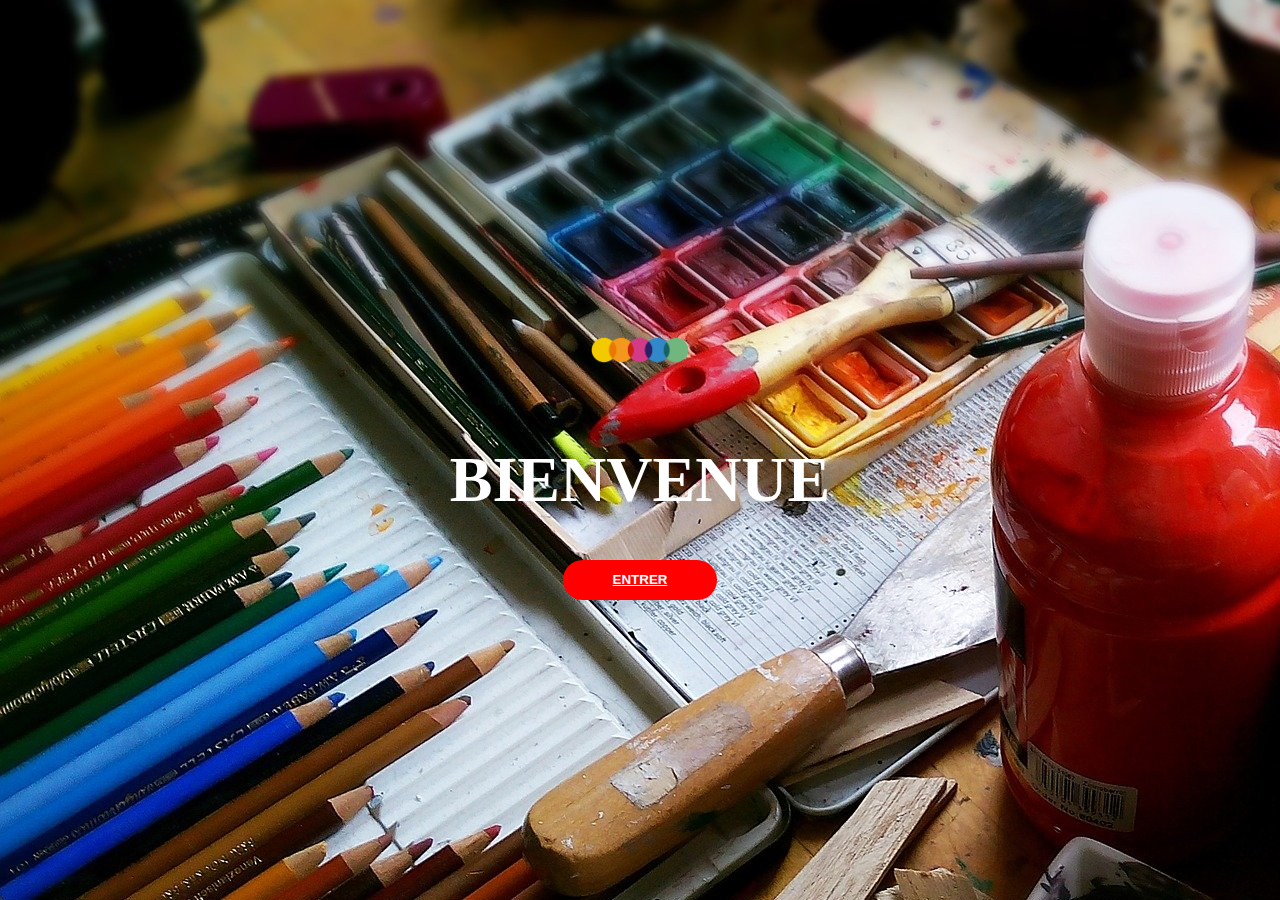
<file: index.html>
<!DOCTYPE html>
<html lang="fr">

<head>
    <meta charset="UTF-8">
    <meta http-equiv="X-UA-Compatible" content="IE=edge">
    <meta name="viewport" content="width=device-width, initial-scale=1.0">
    <link rel="stylesheet" href="css/style.css">
    <title>Bienvenue</title>
</head>

<body class="body">
    <img src="img/logo.png" alt="logo" class="logo-index">
    <h1 class="h1-index">Bienvenue</h1>
    <button class="btn-index"> <a href="accueil.html"> Entrer</a></button>

</body>

</html>
</file>
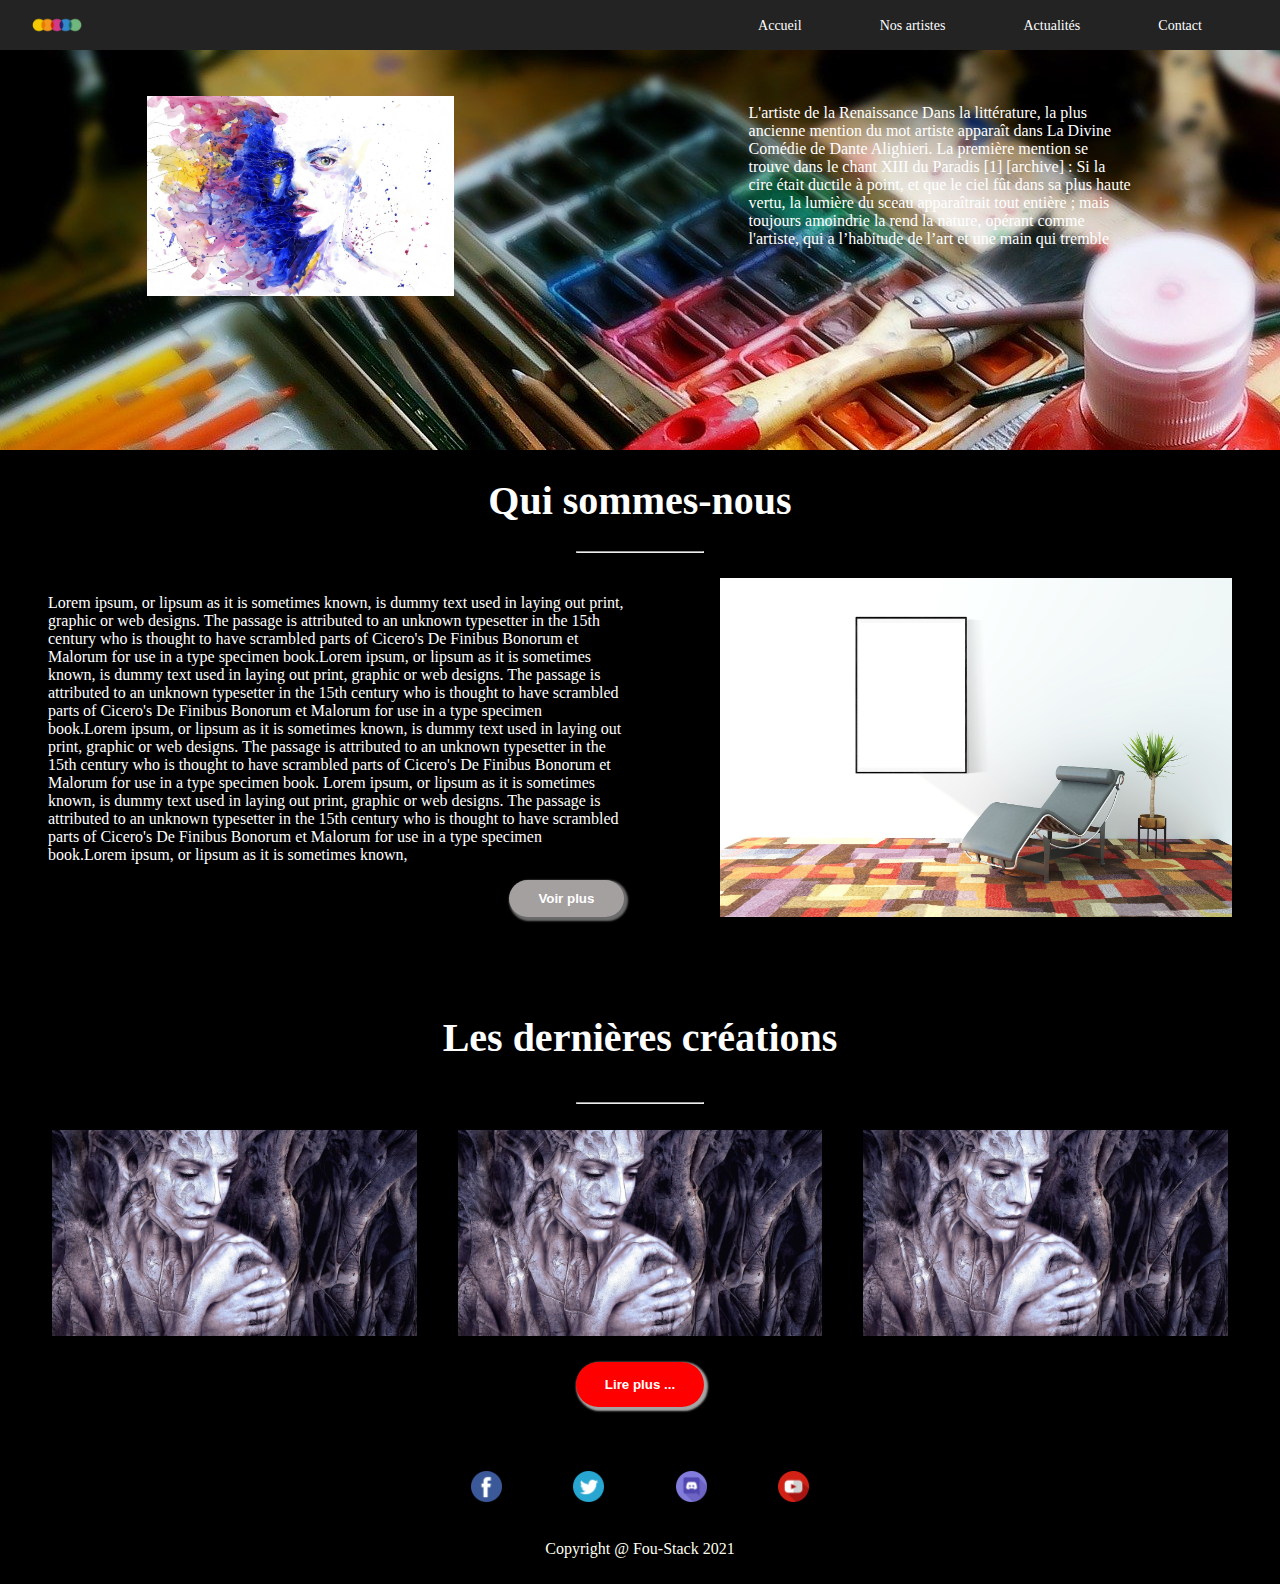
<file: accueil.html>
<!DOCTYPE html>
<html lang="fr">

<head>
    <meta charset="UTF-8">
    <meta http-equiv="X-UA-Compatible" content="IE=edge">
    <meta name="viewport" content="width=device-width, initial-scale=1.0">
    <link rel="stylesheet" href="css/style.css">
    <title>Accueil</title>
</head>

<body>
    <!-- NAV -->

    <header class="bloc-nav">
        <div class="bloc-logo">
            <img class="logo" src="img/logo.png" alt="logo">
        </div>
        <nav class="nav">
            <ul>
                <li><a class="a-nav" href="accueil.html">Accueil</a></li>
                <li><a class="a-nav" href="artiste.html">Nos artistes</a></li>
                <li><a class="a-nav" href="actualite.html">Actualités</a></li>
                <li><a class="a-nav" href="formulaire.html">Contact</a></li>
            </ul>
        </nav>
        <div class="btn-burger" onclick="clickBurger++">
            <div class="content-divB">
                <div class="div-menus">
                    <div class="menuB1"></div>
                    <div class="menuB1"></div>
                    <div class="menuB1"></div>
                </div>
                <ul class="burgerNav">
                    <li><a class="a-nav-burger" href="accueil.html">Accueil</a></li>
                    <li><a class="a-nav-burger" href="artiste.html">Artistes</a></li>
                    <li><a class="a-nav-burger" href="actualite.html">Actualités</a></li>
                    <li><a class="a-nav-burger" href="formulaire.html">Contact</a></li>
                </ul>
            </div>
        </div>
    </header>
    <!-- BANNER -->
    <div class="bloc2">
        <div>
            <img class="imgonslider" src="img/imgslider.jpeg" alt="imgSurBanner">
        </div>
        <div class="text-slider">
            <p>
                L'artiste de la Renaissance Dans la littérature, la plus ancienne mention du mot artiste apparaît dans La Divine Comédie de Dante Alighieri. La première mention se trouve dans le chant XIII du Paradis [1] [archive] : Si la cire était ductile à point,
                et que le ciel fût dans sa plus haute vertu, la lumière du sceau apparaîtrait tout entière ; mais toujours amoindrie la rend la nature, opérant comme l'artiste, qui a l’habitude de l’art et une main qui tremble
            </p>
        </div>
    </div>
    <!-- MAIN -->
    <section class="section">
        <div>
            <h1>Qui sommes-nous</h1>
            <hr>
            <div class="box-qsn">
                <div class="text-only">
                    <p class="p-qsn">
                        Lorem ipsum, or lipsum as it is sometimes known, is dummy text used in laying out print, graphic or web designs. The passage is attributed to an unknown typesetter in the 15th century who is thought to have scrambled parts of Cicero's De Finibus Bonorum
                        et Malorum for use in a type specimen book.Lorem ipsum, or lipsum as it is sometimes known, is dummy text used in laying out print, graphic or web designs. The passage is attributed to an unknown typesetter in the 15th century
                        who is thought to have scrambled parts of Cicero's De Finibus Bonorum et Malorum for use in a type specimen book.Lorem ipsum, or lipsum as it is sometimes known, is dummy text used in laying out print, graphic or web designs. The
                        passage is attributed to an unknown typesetter in the 15th century who is thought to have scrambled parts of Cicero's De Finibus Bonorum et Malorum for use in a type specimen book. Lorem ipsum, or lipsum as it is sometimes known,
                        is dummy text used in laying out print, graphic or web designs. The passage is attributed to an unknown typesetter in the 15th century who is thought to have scrambled parts of Cicero's De Finibus Bonorum et Malorum for use in
                        a type specimen book.Lorem ipsum, or lipsum as it is sometimes known,

                    </p>
                    <button class="roundbutton" type="button">Voir plus</button>
                </div>


                <img class="img-qsn" src="img/imgaccueil.jpeg" alt="side image">

            </div>
        </div>

        <div class="div-creation">
            <h2>Les dernières créations</h2>
            <hr>
            <div class="lastcrea">
                <img class="crea" src="img/imgcrea1.jpeg" alt="création1">
                <img class="crea" src="img/imgcrea1.jpeg" alt="création2">
                <img class="crea" src="img/imgcrea1.jpeg" alt="création3">
            </div>
            <div class="div-button">
                <button class="roundbutton2" type="button">Lire plus ...</button>
            </div>

        </div>
    </section>

    <!-- FOOTER -->
    <footer class="footer">

        <div class="div-footer">

            <div class="box-social">

                <a href="#" class="social"><img class="rs" src="img/facebook.png" alt="logo RS2"></a>
                <a href="#" class="social"><img class="rs" src="img/twitter.png" alt="logo RS3"></a>
                <a href="#" class="social"><img class="rs" src="img/discord.png" alt="logo RS4"></a>
                <a href="#" class="social"><img class="rs" src="img/youtube.png" alt="facebook"></a>
            </div>
            <p class="copyright">
                Copyright @ Fou-Stack 2021
            </p>

        </div>


    </footer>
    <script src="#"></script>
</body>

</html>
</file>
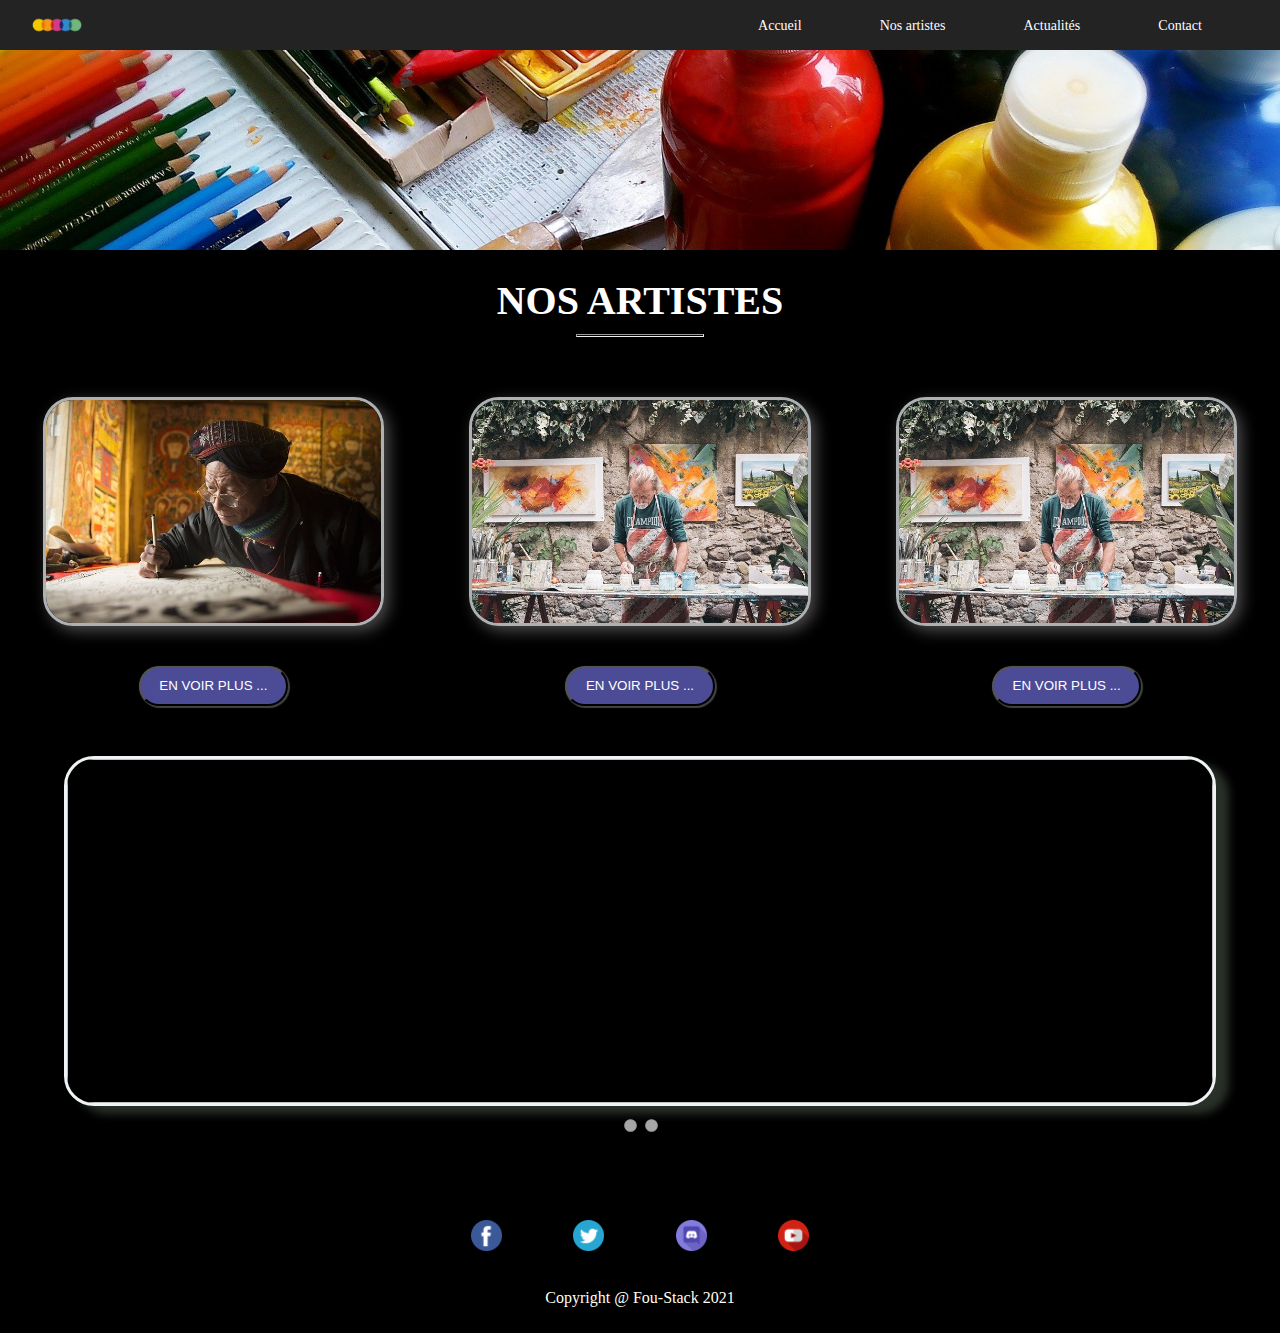
<file: artiste.html>
<!DOCTYPE html>
<html lang="fr">
<head>
    <meta charset="UTF-8">
    <meta http-equiv="X-UA-Compatible" content="IE=edge">
    <meta name="viewport" content="width=device-width, initial-scale=1.0">
    <link rel="stylesheet" href="css/style.css">
    <title>Artistes</title>
</head>

<body>
    <!-- NAV -->

    <header class="bloc-nav">
        <div class="bloc-logo">
            <img class="logo" src="img/logo.png" alt="logo">
        </div>

        <nav class="nav">
            <ul>
                <li><a class="a-nav" href="accueil.html">Accueil</a></li>
                <li><a class="a-nav" href="artiste.html">Nos artistes</a></li>
                <li><a class="a-nav" href="actualite.html">Actualités</a></li>
                <li><a class="a-nav" href="formulaire.html">Contact</a></li>
            </ul>
        </nav>
        <div class="btn-burger" onclick="clickBurger++">
            <div class="content-divB">
                <div class="div-menus">
                    <div class="menuB1"></div>
                    <div class="menuB1"></div>
                    <div class="menuB1"></div>
                </div>
                <ul class="burgerNav">
                    <li><a class="a-nav-burger" href="accueil.html">Accueil</a></li>
                    <li><a class="a-nav-burger" href="artiste.html">Artistes</a></li>
                    <li><a class="a-nav-burger" href="actualite.html">Actualités</a></li>
                    <li><a class="a-nav-burger" href="formulaire.html">Contact</a></li>
                </ul>
            </div>
        </div>

    </header>


    <!-- BANNER -->
    <div class="div-banner">
        <img src="img/slider.jpeg" alt="notre baniere" class="banner">
    </div>
    <!-- MAIN -->
    <h1 class="title">Nos Artistes</h1>
    <hr class="hr">
    <section class="section-artistes">
        <div class="div-artiste">
            <img src="img/artiste-1.jpeg" alt="" class="img-artiste">
            <button class="btn-artiste" onclick="nbClickBtn1++" id="bouton1">En voir plus ...</button>
        </div>
        <div class="div-artiste">
            <img src="img/artiste-2.jpeg" alt="" class="img-artiste">
            <button class="btn-artiste" onclick="nbClickBtn2++" id="bouton2">En voir plus ...</button>
        </div>
        <div class="div-artiste">
            <img src="img/artiste-2.jpeg" alt="" class="img-artiste">
            <button class="btn-artiste" onclick="nbClickBtn3++" id="bouton3">En voir plus ...</button>
        </div>
    </section>
    <section class="div-defilante">
        <img onclick="nbClick++" class="img-def">
    </section>
    <div class="div-radio">
        <input type="radio" name="" id="input1" disabled>
        <input type="radio" name="" id="input2" disabled>
    </div>

    <!-- FOOTER -->
    <footer class="footer">

        <div class="div-footer">

            <div class="box-social">

                <a href="#" class="social"><img class="rs" src="img/facebook.png" alt="logo RS2"></a>
                <a href="#" class="social"><img class="rs" src="img/twitter.png" alt="logo RS3"></a>
                <a href="#" class="social"><img class="rs" src="img/discord.png" alt="logo RS4"></a>
                <a href="#" class="social"><img class="rs" src="img/youtube.png" alt="facebook"></a>
            </div>
            <p class="copyright">
                Copyright @ Fou-Stack 2021
            </p>
       
        </div>
        

    </footer>
    
    <script src="index.js "></script>

</body>

</html>
</file>
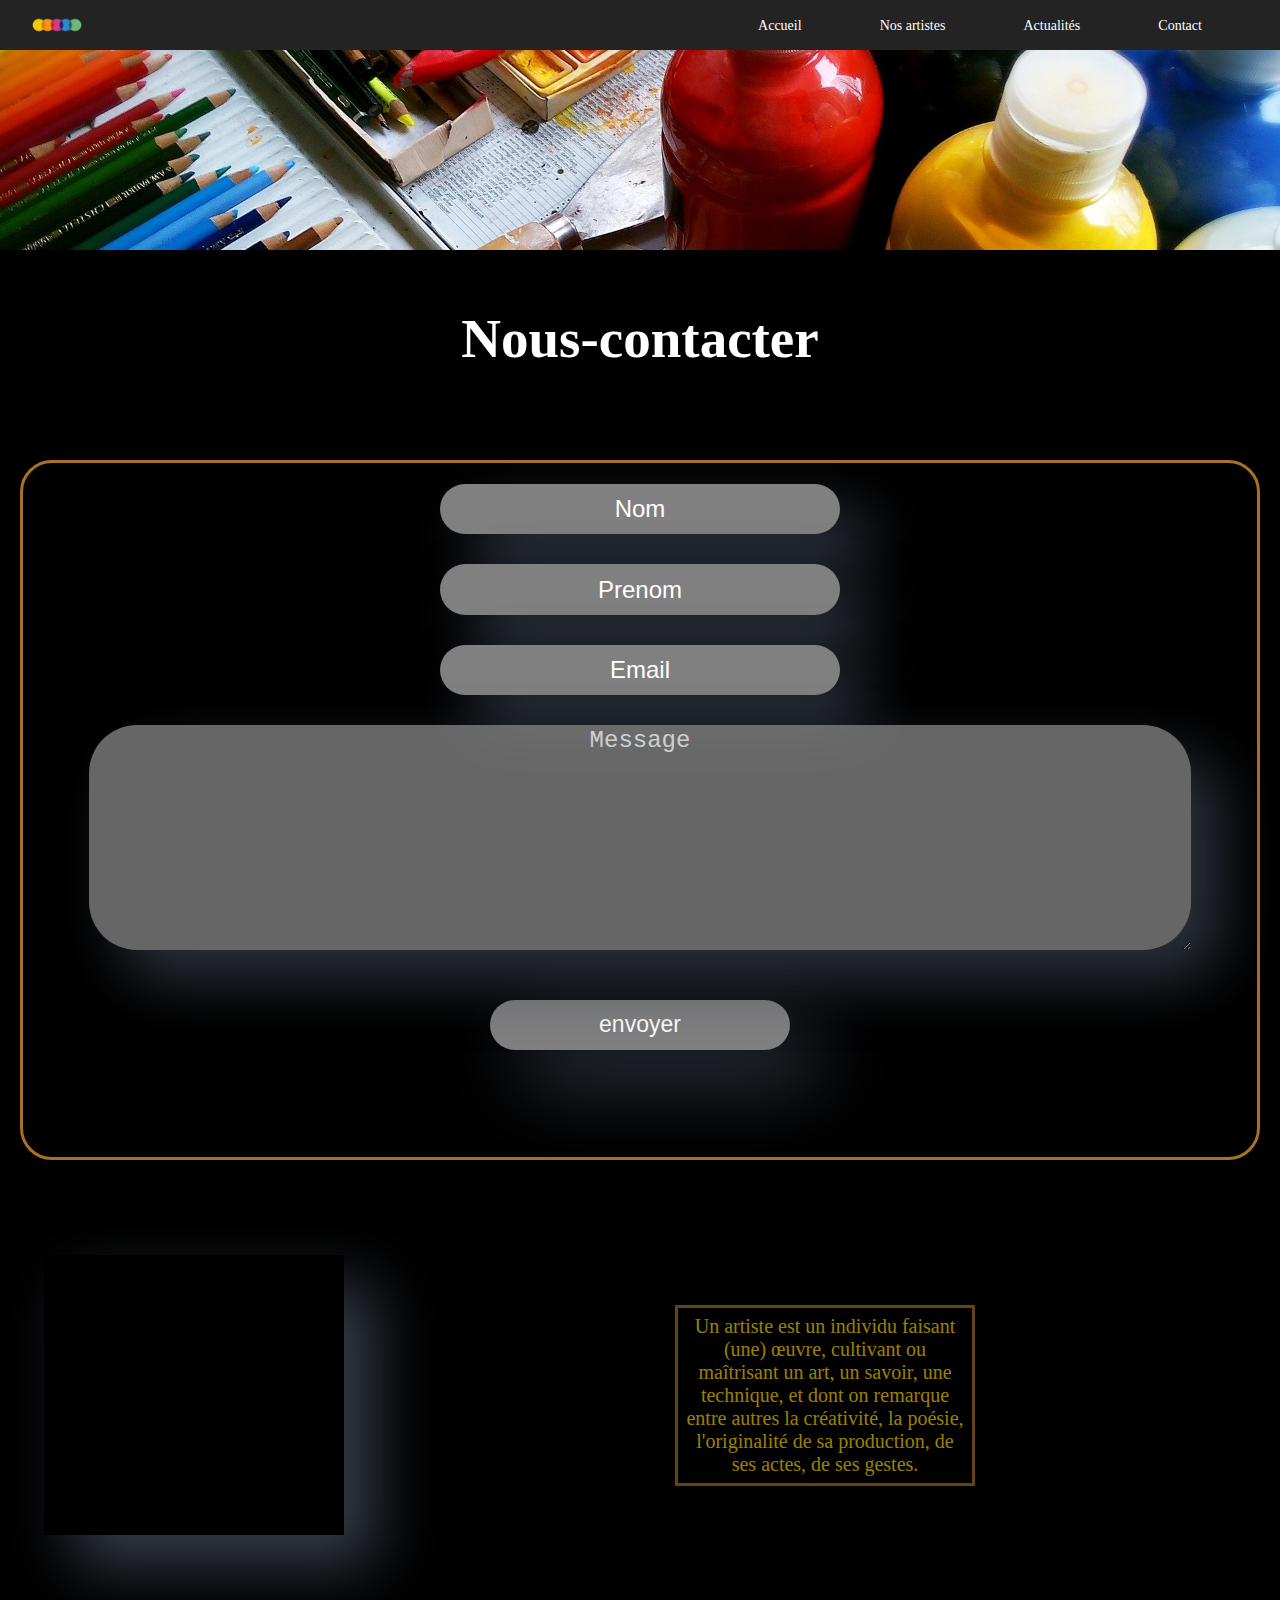
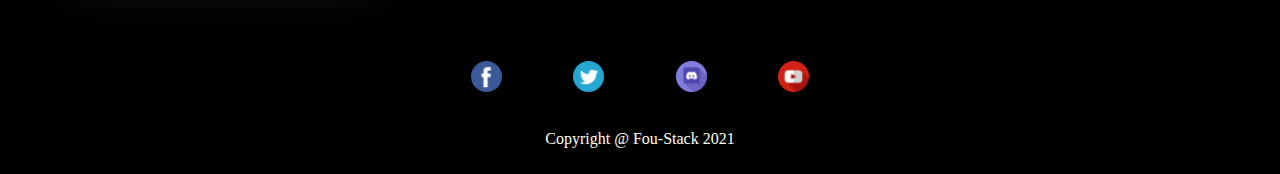
<file: formulaire.html>
<!DOCTYPE html>
<html lang="fr">

<head>
    <meta charset="UTF-8">
    <meta http-equiv="X-UA-Compatible" content="IE=edge">
    <meta name="viewport" content="width=device-width, initial-scale=1.0">
    <link rel="stylesheet" href="css/style.css">
    <title>Contact</title>
</head>

<body>
    <!-- NAV -->
    <header class="bloc-nav">
        <div class="bloc-logo">
            <img class="logo" src="img/logo.png" alt="logo">
        </div>
        <nav class="nav">
            <ul>
                <li><a class="a-nav" href="accueil.html">Accueil</a></li>
                <li><a class="a-nav" href="artiste.html">Nos artistes</a></li>
                <li><a class="a-nav" href="actualite.html">Actualités</a></li>
                <li><a class="a-nav" href="formulaire.html">Contact</a></li>
            </ul>
        </nav>
        <div class="btn-burger" onclick="clickBurger++">
            <div class="content-divB">
                <div class="div-menus">
                    <div class="menuB1"></div>
                    <div class="menuB1"></div>
                    <div class="menuB1"></div>
                </div>
                <ul class="burgerNav">
                    <li><a class="a-nav-burger" href="accueil.html">Accueil</a></li>
                    <li><a class="a-nav-burger" href="artiste.html">Artistes</a></li>
                    <li><a class="a-nav-burger" href="actualite.html">Actualités</a></li>
                    <li><a class="a-nav-burger" href="formulaire.html">Contact</a></li>
                </ul>
            </div>
        </div>
    </header>

    <!-- BANNER -->
    <div class="div-banner">
        <img src="img/slider.jpeg" alt="notre baniere" class="banner">
    </div>
    <!-- MAIN -->
    <section class="titre">
        <h1 class="Bigtitle">Nous-contacter</h1>
    </section>
    <form method="POST" id="formulaire">
        <input class="input" type="text" placeholder="Nom" required>
        <input class="input" type="text" placeholder="Prenom" required>
        <input class="input" type="email" placeholder="Email" required>
        <textarea class="input" type="text" id="message" name="#" id="#" cols="30" rows="10" placeholder="Message"></textarea>
        <input type="submit" class="btn1" value="envoyer">
    </form>
    <div>


        <section class="carte">
            <iframe class="map" src="https://www.google.com/maps/embed?pb=!1m18!1m12!1m3!1d2784.2421506637857!2d4.824980115932391!3d45.7462911791053!2m3!1f0!2f0!3f0!3m2!1i1024!2i768!4f13.1!3m3!1m2!1s0x47f4ea4ac9e1fd2f%3A0xabc36e768b27c9a0!2sWild%20Code%20School%20-%20Formation%20d%C3%A9veloppeur%20web%20%26%20data%20analyst!5e0!3m2!1sfr!2sfr!4v1616510907698!5m2!1sfr!2sfr"
                width="400" height="300" style="border:0;" allowfullscreen="" loading="lazy"></iframe>
            <p class="bla">Un artiste est un individu faisant (une) œuvre, cultivant ou maîtrisant un art, un savoir, une technique, et dont on remarque entre autres la créativité, la poésie, l'originalité de sa production, de ses actes, de ses gestes.</p>
        </section>
    </div>
    <!-- FOOTER -->

    </footer>

    <div class="div-footer">

        <div class="box-social">

            <a href="#" class="social"><img class="rs" src="img/facebook.png" alt="logo RS2"></a>
            <a href="#" class="social"><img class="rs" src="img/twitter.png" alt="logo RS3"></a>
            <a href="#" class="social"><img class="rs" src="img/discord.png" alt="logo RS4"></a>
            <a href="#" class="social"><img class="rs" src="img/youtube.png" alt="facebook"></a>
        </div>
        <p class="copyright">
            Copyright @ Fou-Stack 2021
        </p>

    </div>
    </footer>
        <script src="index.js"></script>
    </body>
</html>
</file>
<file: css/style.css>
* {
    box-sizing: border-box;
}

html {
    height: 100%;
}

body {
    margin: 0;
    background-color: black;
    color: white;
    min-height: 100%;
}


/* INDEX */

.body {
    background-image: url("../img/slider.jpeg");
    object-fit: cover;
    display: flex;
    flex-direction: column;
    align-items: center;
    justify-content: center;
}

.logo-index {
    height: 100px;
}

.h1-index {
    text-transform: uppercase;
    font-weight: bold;
    font-size: 400%;
}

.btn-index {
    background: red;
    width: 12%;
    height: 40px;
    border-radius: 40px;
    border: none;
}

.btn-index a {
    color: white;
    text-align: center;
    text-transform: uppercase;
    font-weight: bold;
}


/* LOGO */

.bloc-logo {
    width: 50%;
}

.logo {
    height: 100%;
    margin-left: 5%;
}


/* NAV */

.bloc-nav {
    display: flex;
    width: 100%;
    height: 50px;
    background-color: #232323;
    justify-content: space-between;
}

.nav {
    display: flex;
    width: 50%;
    align-items: center;
}

.nav ul {
    display: flex;
    justify-content: space-evenly;
    width: 100%;
}

.nav li {
    color: white;
    list-style: none;
}

.a-nav {
    color: white;
    text-decoration: none;
    font-size: 14px;
}

.a-nav:hover {
    color: #F3981C;
    zoom: 150%;
}


/* MENU-BURGER */

.footer {
    height: 10%;
    width: 100%;
}

.content-divB {
    display: none;
    flex-direction: column;
    align-items: flex-end;
    width: 100%;
    height: 100%;
}

.burgerNav {
    display: none;
    flex-direction: column;
    align-items: flex-end;
    width: 100%;
    height: 100%;
    margin-right: 10%;
}

.div-menus {
    display: flex;
    flex-direction: column;
    align-items: flex-end;
    margin-right: 6%;
    margin-top: 3%;
    background: black;
}

.menuB1 {
    width: 20px;
    height: 3px;
    color: black;
    margin-bottom: 7px;
    background: white;
}

.a-nav-burger {
    color: white;
    text-decoration: none;
    font-size: 14px;
    background: black;
}

.a-nav-burger:hover {
    color: #F3981C;
    zoom: 150%;
}

.burgerNav li {
    color: white;
    list-style: none;
}


/*ARTISTE*/

.div-banner {
    height: 200px;
}

.banner {
    height: 100%;
    width: 100%;
    object-fit: cover;
}

.title {
    font-weight: bold;
    text-transform: uppercase;
    text-align: center;
    margin-bottom: 10px;
}

.section-artistes {
    display: flex;
    justify-content: center;
    align-self: center;
    height: 100%;
    width: 100%;
}

.div-artiste {
    display: flex;
    flex-direction: column;
    align-items: center;
    height: 100%;
    width: 100%;
}

.img-artiste {
    border-radius: 30px;
    object-fit: cover;
    height: 80%;
    width: 80%;
    border: solid 3px rgb(173, 177, 179);
    box-shadow: 5px 5px 15px rgb(77, 74, 74);
}

.btn-artiste {
    margin-top: 40px;
    text-transform: uppercase;
    text-decoration: none;
    border-radius: 50px;
    box-shadow: 1px 1px 1px 1px rgb(68, 67, 67);
    width: 35%;
    height: 40px;
    background: rgb(76, 76, 150);
    color: white;
}

.btn-artiste:hover {
    cursor: pointer;
}

.div-description {
    display: none;
    flex-direction: column;
    align-items: center;
}

.div-description h2 {
    text-transform: uppercase;
}

.contener-p {
    display: flex;
    justify-content: flex-start;
    width: 100%;
}

.div-p {
    display: flex;
    flex-direction: column;
    align-items: center;
    width: 50%;
}

.div-p2 {
    display: flex;
    flex-direction: column;
    align-items: flex-start;
    width: 50%;
}

.div-defilante {
    margin-top: 50px;
    width: 100%;
    display: flex;
    justify-content: center;
    align-items: center;
    background-color: black;
}

.div-defilante:hover {
    cursor: pointer;
}

.img-def {
    object-fit: cover;
    width: 90%;
    height: 350px;
    margin-bottom: 10px;
    border-radius: 30px;
    box-shadow: 13px 8px 8px rgb(41, 49, 41);
    border: solid 3px rgb(239, 243, 245);
}

.hr {
    margin-bottom: 60px;
    width: 10%;
    height: 3px;
    background-color: black;
}

.div-radio {
    display: flex;
    justify-content: center;
    margin-bottom: 50px;
}


/* FOOTER */

.footer {
    background-color: black;
    height: 30%;
}

.div-footer {
    display: flex;
    height: 100%;
    flex-direction: column;
}

.box-social {
    display: flex;
    justify-content: center;
    justify-items: center;
    align-items: center;
    width: 100%;
    margin-top: 1%;
}

.social {
    width: 8%;
    display: flex;
    justify-content: center;
    margin-top: 2%;
}

.rs {
    width: 30%;
}

.copyright {
    height: 100%;
    display: flex;
    justify-content: center;
    align-items: center;
    color: ivory;
    margin-top: 3%;
    margin-bottom: 2%;
}

.section {
    display: flex;
    flex-direction: column;
    height: 90%;
}


/* SLIDER qui sommes nous */

.bloc2 {
    background-image: url('../img/slider.jpeg');
    height: 400px;
    display: flex;
    justify-content: space-around;
}

.imgonslider {
    height: 200px;
    margin-top: 15%;
}

.text-slider {
    color: white;
    display: flex;
    justify-content: flex-start;
    margin-top: 3%;
    width: 30%;
    height: 50%;
}

h1 {
    font-size: 40px;
    text-align: center;
}

h2 {
    font-size: 40px;
    text-align: center;
}

hr {
    width: 10%;
    margin-bottom: 2%;
}

.box-qsn {
    display: flex;
    justify-content: space-around;
    margin-bottom: 5%;
}

.img-qsn {
    width: 40%;
    object-fit: cover;
}

.text-only {
    display: flex;
    flex-direction: column;
    align-items: flex-end;
    width: 45%;
}

p-qsn {
    width: 90%;
}

.roundbutton {
    border-radius: 40px;
    background-color: rgb(165, 160, 160);
    color: white;
    border: none;
    height: 15%;
    width: 20%;
    font-weight: bolder;
    box-shadow: rgba(119, 119, 119, 0.904) 2px 2px 2px 2px;
}


/*------- Nos dernières créations ------------*/

.div-creation {
    display: flex;
    flex-direction: column;
    align-items: center;
}

.lastcrea {
    display: flex;
    justify-content: space-around;
    align-items: center;
    width: 95%;
    margin-bottom: 2%;
}

.crea {
    width: 30%;
    justify-content: space-between;
}

.div-button {
    display: flex;
    width: 100%;
    height: 45px;
    justify-content: center;
    margin-bottom: 2%;
}

.roundbutton2 {
    border-radius: 40px;
    background-color: red;
    color: white;
    border: none;
    font-weight: bolder;
    margin-bottom: 3%;
    width: 10%;
    height: 100%;
    box-shadow: rgba(182, 182, 182, 0.904) 2px 2px 2px 2px;
}


/*FORMULAIRE*/

.bloc2 {
    background-image: url('../img/slider.jpeg');
    height: 400px;
    justify-content: space-around;
}

.Bigtitle {
    transform: translateY(-130px);
    height: 40px;
    color: white;
    font-size: 55px;
}

.titre {
    height: 10px;
    padding: 10%;
    padding-bottom: 20px;
    padding-top: 150px;
    background-color: black;
    text-align: center;
}


/*-------------------FORM------------------*/

#formulaire {
    background-color: rgb(0, 0, 0);
    height: 700px;
    display: flex;
    flex-direction: column;
    align-items: center;
    justify-content: space-around;
    gap: 30px;
    border: solid rgb(170, 113, 38);
    border-radius: 2em;
    padding: 21px 5px 7px 5px;
    margin: 40px 20px 10px 20px;
}

.nom {
    width: 500px;
    align-self: flex-start;
}

.prenom {
    width: 500px;
    grid-column: 3/4;
    align-self: flex-start;
}

.mail {
    margin-bottom: 150px;
    width: 600px;
    grid-column: 2/3;
    align-self: end;
    justify-content: center;
}

.input {
    border: solid;
    cursor: pointer;
    background: grey;
    box-shadow: 30px 30px 60px #373e4b;
    border-radius: 2em;
    border: none;
    height: 100px;
    width: 400px;
    gap: 18px;
    transition: 0.7s ease 0.3s;
    text-decoration: none;
}

.input:hover {
    transform: translateX(-70px);
    transform: translateY(-7px);
    border: none;
    height: 12%;
}

#message {
    cursor: pointer;
    border-radius: 50px;
    background: grey;
    opacity: 0.8;
    box-shadow: 30px 30px 60px #373e4b;
    border-radius: 2em;
    border: none;
    width: 90%;
    height: 450px;
}

::placeholder {
    border-radius: 50px;
    font-size: 24px;
    text-align: center;
    width: 100%;
    height: 100%;
    justify-content: center;
    color: white;
}

input[type=text] {
    font-size: 24px;
    text-align: center;
}

input[type=email] {
    text-align: center;
    font-size: 24px;
}

#message::placeholder {
    border-radius: 50px;
    font-size: 24px;
    text-align: start;
    background: grey;
    height: 90%;
    width: 100%;
    color: white;
    text-align: center;
    justify-content: center;
}

textarea[type=text] {
    text-align: center;
    font-size: 24px;
}

.btn1 {
    margin-bottom: 100px;
    margin-top: 20px;
    background: grey;
    width: 300px;
    height: 100px;
    justify-content: space-around;
    align-items: center;
    font-size: 23px;
    box-shadow: 30px 30px 80px #373e4b;
    border-radius: 50px;
    background: grey;
    color: white;
    border: none;
    transition: 0.7s ease 0.3s;
    cursor: pointer;
}

.btn1:hover {
    height: 120px;
}

.open {
    width: 100%;
    display: flex;
    justify-content: center;
    background: #b1c0dd;
}


/*-------------------MAP------------*/

.carte {
    height: 450px;
    width: 95%;
    display: flex;
    flex-direction: row;
    justify-content: center;
    align-items: center;
    background: black;
    border-radius: 2em;
    margin: 3px 17px 3px 20px;
}

.map {
    cursor: pointer;
    height: 280px;
    width: 300px;
    box-shadow: 30px 30px 60px #373e4b;
    margin: auto auto auto 24px;
    transition: 0.7s ease 0.3s;
}

.map:hover {
    cursor: pointer;
    width: 550px;
    height: 400px;
}

.bla {
    border: solid rgb(170, 113, 38);
    text-align: center;
    justify-content: center;
    width: 300px;
    margin: 0 auto 0 70px;
    opacity: 0.8;
    font-size: 16px;
    color: #ffd700;
    font-size: 20px;
    opacity: 0.6;
    padding: 7px 5px 7px 5px;
}

@media (max-width: 600px) and (max-width:850px) {
    .Bigtitle {
        font-size: 40px;
        transform: translateY(-30px);
    }
    .titre {
        display: flex;
        align-items: center;
        justify-content: center;
    }
    #formulaire {
        height: 799px;
        width: 92%;
        display: flex;
        margin: auto 20px 40px 20px;
    }
    .bla {
        display: none;
    }
    .input {
        border: solid;
        cursor: pointer;
        background: grey;
        box-shadow: 30px 30px 60px #373e4b;
        border-radius: 2em;
        border: none;
        height: 50px;
        width: 300px;
        gap: 18px;
        text-decoration: none;
        animation-duration: 4s;
        animation-name: ouioui2;
        animation-iteration-count: 1;
    }
    #message {
        box-shadow: none;
        height: 400px;
        animation: ouioui3;
    }
    .btn1 {
        box-shadow: none;
        transform: translateX(center);
        transform: translateY(center);
        height: 100px;
        width: 180px;
        transition: 0.7s ease 0.3s;
    }
    .btn1:hover {
        height: 110px;
    }
    .carte {
        width: 95%;
        display: flex;
        align-items: center;
        justify-items: center;
        margin: auto 2px auto 10px;
    }
    .map {
        width: 300px;
        height: 300px;
        justify-content: center;
        box-shadow: none;
    }
    .map:hover {
        width: 90%;
    }
}

#formulaire {
    animation-duration: 4s;
    animation-name: ouioui;
    animation-iteration-count: 1;
}

@keyframes ouioui {
    0% {
        transform: translateX(12.5%);
        background-color: rgba(194, 122, 66, 0.659);
        border-radius: 45em;
        width: 33%;
    }
    25% {
        transform: translateX(25%);
        background-color: rgb(140, 65, 109);
        border-radius: 45em;
        width: 66%;
    }
    50% {
        transform: translateX(37.5%);
        background-color: rgb(75, 82, 119);
        border-radius: 45em;
        width: 99%;
    }
}

@keyframes ouioui2 {
    33% {
        width: 33%;
    }
    66% {
        width: 66%;
    }
    99% {
        width: 300px;
    }
}

@keyframes ouioui3 {
    33% {
        width: 33%;
    }
    66% {
        width: 66%;
    }
    99% {
        width: 400px;
    }
}


/* Actualité */

.banner {
    height: 200px;
    width: 100%;
    object-fit: cover;
}

a:visited {
    color: white;
}

.h1-actualite {
    color: white;
    text-align: center;
    font-size: 32px;
}

.h2-actualite {
    text-align: left;
    color: white;
}

.hr-actualite {
    width: 6%;
    margin-bottom: 25px;
}

.h3-acualite {
    text-align: center;
}

.bloc-actualite {
    width: 100%;
    display: inline-flex;
    justify-content: space-around;
    margin-bottom: 50px;
}

.bloc-selecteur {
    height: 20%;
    border-radius: 10%;
    width: 20%;
    background-color: black;
    border: 3px solid white;
    box-shadow: 10px 10px 5px white;
}

.list-selecteur {
    text-align: center;
    height: 100%;
    box-shadow: rgba(182, 182, 182, 0.904) 2px 2px 2px 2px;
}


/* RESPONSIV */

@media screen and (max-width: 650px) {
    .section-artistes,
    .div-artiste {
        display: flex;
        flex-direction: column;
        width: 100%;
        justify-content: center;
        margin-bottom: 0;
    }
    .img-def {
        width: 80%;
    }
    .rs {
        width: 70%;
    }
    .btn-artiste {
        margin-bottom: 4%;
    }
    .title {
        font-weight: bold;
        text-transform: uppercase;
        text-align: center;
        margin-bottom: 10px;
        font-size: 30px;
    }
    .btn-index {
        width: 25%;
    }
    .content-divB {
        display: flex;
    }
    .div-menus {
        display: flex;
    }
    .btn-burger {
        display: flex;
    }
    .nav {
        display: none;
    }
}

@media screen and (max-width: 375px) {
    .section-artistes,
    .div-artiste,
    .div-banner,
    .div-defilante {
        display: flex;
        width: 100%;
        justify-content: center;
        margin-bottom: 0;
    }
    .img-artiste {
        justify-content: center;
        height: 70%;
        width: 70%;
    }
    .img-def {
        height: 100%;
        width: 80%;
    }
}

.recent,
.evenement,
.art-francais,
.international,
.a-venir {
    color: white;
    font-size: 24px;
    list-style: none;
    margin-top: 10%;
}

.article {
    width: 50%;
    background-color: black;
    margin: 5px;
}

.img-titre-actualite {
    display: flex;
    width: 100%;
}

.img-article {
    height: 120px;
    border-radius: 20%;
    margin-right: 15px;
    margin-bottom: 10px;
}

.text-article {
    color: white;
}

.bloc-meteo {
    height: 40%;
    color: white;
    border-radius: 10%;
    text-align: center;
    width: 20%;
    background-color: black;
    box-shadow: 10px 10px 5px white;
    border: 3px solid white;
}

.iframe-meteo {
    border: 1px solid white;
    height: 325px;
    width: 70%;
    margin-bottom: 25px;
}

.meteo-responsive {
    display: none;
}

.date {
    color: white;
}


/* RESPONSIVE Actualité */

@media screen and (max-width: 600px) {
    .body {
        margin: 0%;
        width: 100%;
    }
    .nav {
        display: none;
    }
    .banner {
        width: 100%;
    }
    .bloc-actualite {
        display: flex;
        flex-direction: column;
        width: 100%;
    }
    .bloc-meteo {
        align-items: center;
        text-align: left;
        display: flex;
        order: -1;
        width: 100%;
        box-shadow: none;
        height: 20%;
        justify-content: space-around;
        border-left: none;
        border-right: none;
        border-bottom: none;
        border-radius: 0%;
    }
    .h3-actualite {
        display: none;
    }
    .iframe-meteo {
        display: none;
    }
    .meteo-responsive {
        display: none;
        height: 30%;
    }
    .bloc-selecteur {
        border-right: none;
        border-left: none;
        border-radius: 0%;
        display: flex;
        width: 100%;
        list-style: none;
        justify-content: center;
        box-shadow: none;
    }
    .list-selecteur {
        width: 100%;
        display: flex;
        text-align: center;
        justify-content: space-around;
        align-items: center;
    }
    .recent,
    .evenement,
    .art-francais,
    .international,
    .a-venir {
        font-size: 16px;
        color: white;
        margin-top: 0%;
    }
    .article {
        width: 90%;
        margin-left: 5%;
        margin-right: 5%;
    }
    .img-article {
        margin-top: 5%;
        margin-bottom: 2%;
    }
    .h2-actualite {
        text-align: left;
        margin-top: 7%;
        margin-bottom: 2%;
        font-size: 20px;
    }
    .rs {
        width: 70%;
    }
}


/* FIN RESPONSIVE Acualité */


/* FIN Actualité*/
</file>
